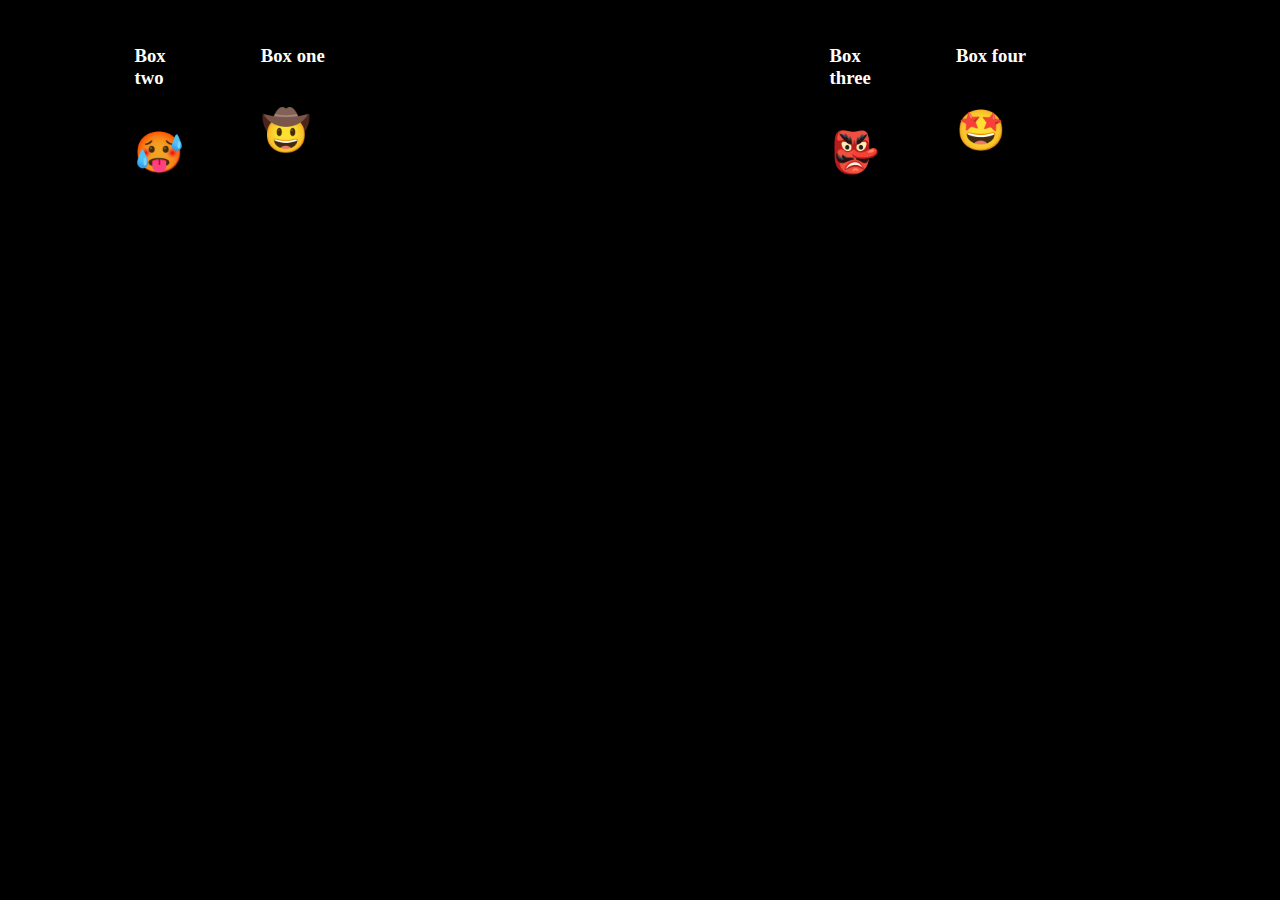
<file: HTML/index.html>
<!DOCTYPE html>
<html>
    <head>

        <meta charset="UTF-8">
        <title>MA PAGE</title>
        <link rel="stylesheet" href="styles.css">
    </head>
    <header>
        <!--
           <div class="animation"></div>
            <div class="presidents"></div>
        -->
       
    </header>
    <br>

    <body>

    
        <div class="majeur">
                <div class="box1">
                    <h3>Box one</h3>
                    <p style="font-size: 40px;">🤠</p>
                </div>
                <div class="box2">
                    <h3>Box two</h3>
                    <p style="font-size: 40px;">🥵</p>
                </div>
                <div class="box3">
                    <h3>Box three</h3>
                    <p style="font-size: 40px;">👺</p>
                </div>
                <div class="box4">
                    <h3>Box four</h3>
                    <p style="font-size: 40px;">🤩</p>
                    <!--

                    
                </div>
                <div class="box5">
                    <h3>Box five</h3>
                    <p style="font-size: 40px;">🤩</p>
                </div>
                <div class="box6">
                    <h3>Box six</h3>
                    <p style="font-size: 40px;">🤩</p>
                </div>
                <div class="box7">
                    <h3>Box seven</h3>
                    <p style="font-size: 40px;">🤩</p>
                </div>
                <div class="box8">
                    <h3>Box eight</h3>
                    <p style="font-size: 40px;">🤩</p>
                </div>
                <div class="box9">
                    <h3>Box nine</h3>
                    <p style="font-size: 40px;">👺</p>
                </div>
                <div class="box10">
                    <h3>Box ten</h3>
                    <p style="font-size: 40px;">👺</p>
                </div>
                <div class="box11">
                    <h3>Box eleven</h3>
                    <p style="font-size: 40px;">👺</p>
                </div>
                <div class="box12">
                    <h3>Box twelve</h3>
                    <p style="font-size: 40px;">👺</p>
                </div>-->
        </div>
        

     <!--
    <div class="transition"></div>
    <br>    

    <div class="conteneur">
        <div class="contenu"></div>

    </div>
   
   
    

   
   

   
    <div class="logo">
        <img src="senegindia.jpg" alt="erreur img">

    </div>
    
    <div class="tt">
        <h2>hfgjgldlkg</h2>
        <h2>oppoioiooooo</h2>

    </div>
    

    
    
   
        <h1>PROGRAMME</h1>
        <br>
        <div class="div1">
            Le développement Web est le travail impliqué dans le développement d'un site Web pour Internet ou un intranet. 
            Le développement Web peut aller du développement d'une simple page statique 
            de texte brut à des applications Web complexes, des entreprises électroniques 
            et des services de réseaux sociaux
            Le développeur web s’occupe de la réalisation de l’ensemble des fonctionnalités techniques d’un site Internet ou d’une application web. 
            En fonction des exigences présentées dans un cahier des charges précis, ce spécialiste analyse les besoins et définit la solution technique adaptée.
            Il développe ensuite les fonctionnalités du site ou de l’application web en rédigeant des lignes de code. 
            La polyvalence, l’autonomie, la capacité d’adaptation ainsi que le respect des délais figurent parmi les qualités de ce professionnel.
           
        </div>

        
        <div class="condiments"listes des recettes>
            <ul>
                <li><a href="#" target="_blank">piment</a></li>
                <li><a href="#" target="_blank">tomate</a></li>
                <li><a href="#">poivre</a></li>
                <li><a href="#">google</a></li>
            </ul>
        </div>
        <br>
        
       
        <div class="menu">
            <ul>
                <li><a href="#">CONTACT</a></li>
                <li><a href="#">A PROPOS</a></li>
                <li><a href="#">SERVICES</a></li>
                <li><a href="#">VILLA</a></li>
                
            </ul>

        </div>
        
        <div class="recettes">
            <ol>
                <li>melanger les comdimemts</li>
                <li>piler les condiments</li>
                <li>ajouter autres</li>  
            </ol>
        </div>
        <br>
         -->
        
    
         <!-- 
        <button type="submit" ><a href="https://senegindia.com/" target="_blank"><h1> BIENVENUE A SENEGINDIA</h1></a></button>
        <br>
        <nav>
        
            <a href="https://senegindia.com/" target="_blank">ACCUEIL</a>
            <a href="https://senegindia.com/a-propos/" target="blank">A PROPOS</a>
            <a href="#">SERVICES</a>
            <a href="#">ACTUALITES</a>
            
        </nav>
        <br>
        <form action="" method="post">
           
            <label for="nom">nom :</label>
            <input type="text" name="nom" placeholder="saisir le nom">
            <br>
            <label for="prenom">prenom :</label>
            <input type="text" name="prenom" placeholder="saisir le prenom">
            <br>
            <label for="age">age :</label>
            <input type="number" name="age" placeholderrezes="saisi l'age">

        </form>
        <br>
        <button type="submit" >envoyer</button>
        
        <br>
        <table>
            <tr>
                <th>pays</th>
                <th>capital</th>
            </tr>
            <tr>
                <td>guinee</td>
                <td>conakry</td>

            </tr>
            <tr>
                <td>senegal</td>
                <td>dakar</td>

            </tr>
            <tr>
                <td>mali</td>
                <td>bamako</td>

            </tr>
            <br>
        <button type="submit">FIN DE LISTE</button>
     

        </table>
    

        <div class="carre">
            <p>ceci cest du texte</p>
        </div>    

   <div class="div2">
        Le développeur web s’occupe de la réalisation de l’ensemble des fonctionnalités techniques d’un site Internet ou d’une application web. 
        En fonction des exigences présentées dans un cahier des charges précis, ce spécialiste analyse les besoins et définit la solution technique adaptée.
        Il développe ensuite les fonctionnalités du site ou de l’application web en rédigeant des lignes de code. 
        La polyvalence, l’autonomie, la capacité d’adaptation ainsi que le respect des délais figurent parmi les qualités de ce professionnel.            
    </div>
    -->     
        

    </body>

    <foot>

    </foot>
</html>
</file>
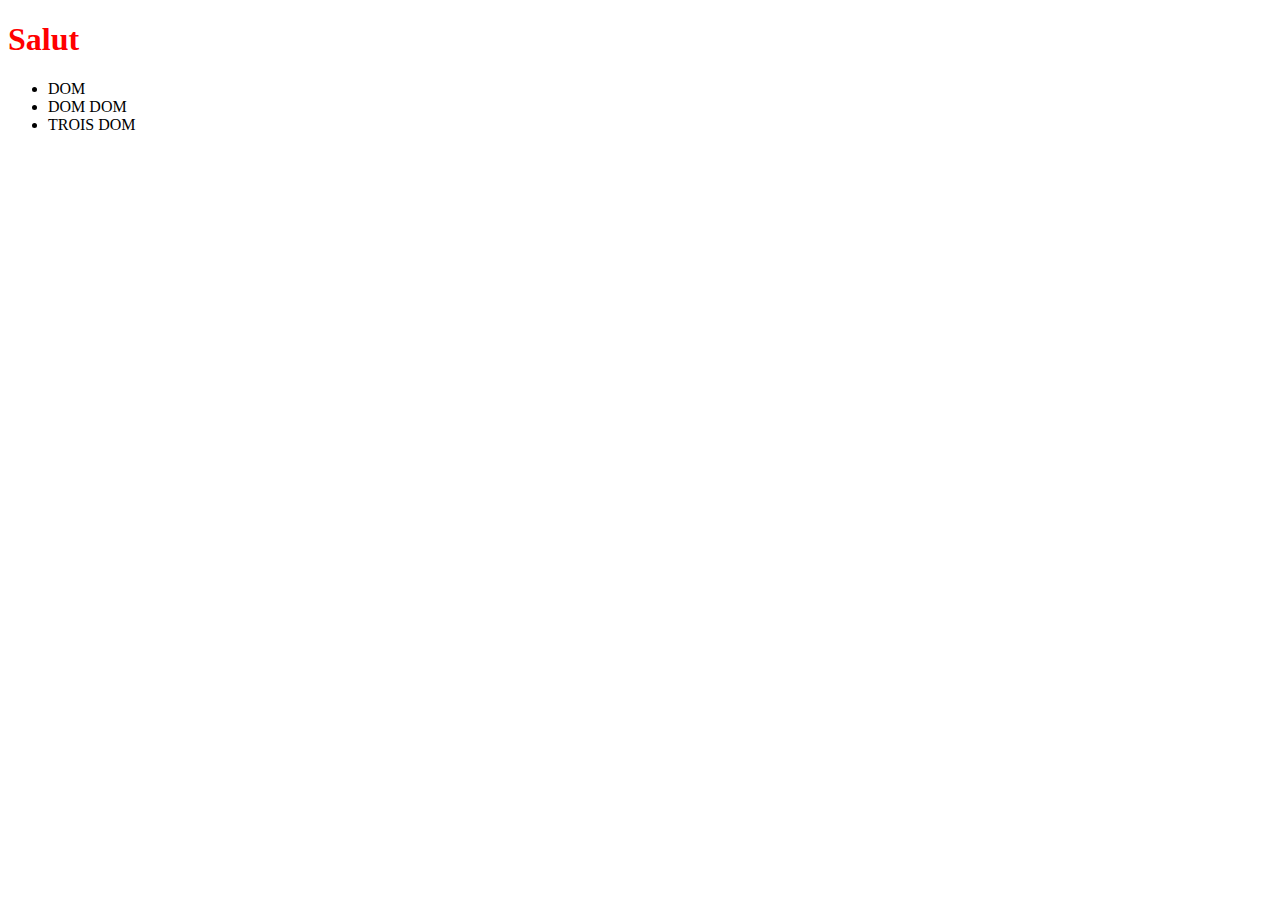
<file: JAVASCRIPT/index.html>
<!DOCTYPE html>
<html>
    <head>
        <title>JAVASCRIPT</title>
        <meta charset="UTF-8">
        <link rel="stylesheet" href="styles.css">
        
    </head>
    <body>
        <h1 id="tt">Salut</h1>
        <ul>
            <li class="li">DOM</li>
            <li class="li">DOM DOM</li>
            <li class="li">TROIS DOM</li>
        </ul>


     <script src="index.js"></script>   
    </body>
</html>
</file>
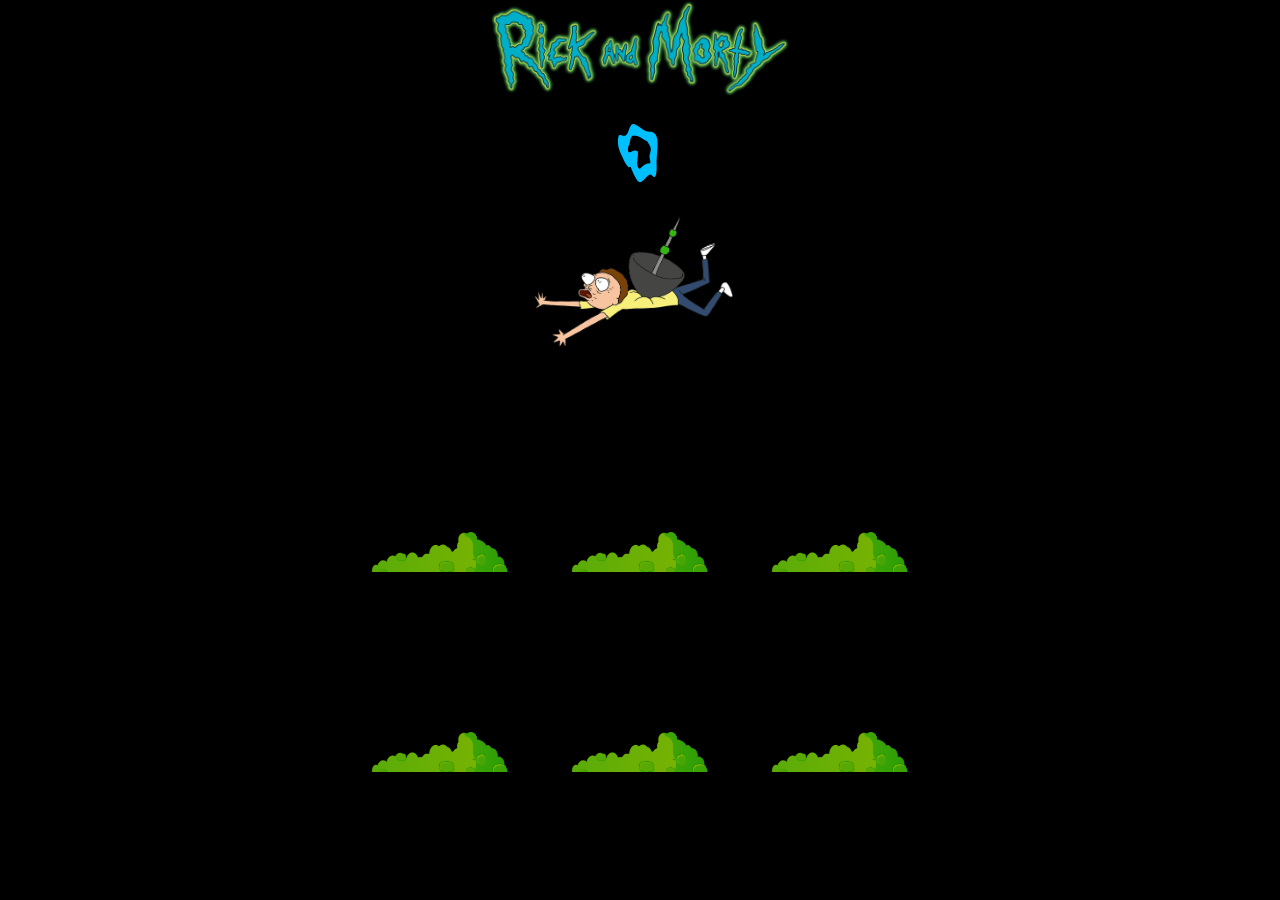
<file: JEU JAVASCRIPT/index.html>
<!DOCTYPE html>
<html>

<head>
    <title>Whack A Mole!</title>
    <meta charset="utf-8">
    <link href='https://fonts.googleapis.com/css?family=Amatic+SC:400,700' rel='stylesheet' type='text/css'>
    <link rel="stylesheet" href="style.css">
</head>

<body>
    <div class="img" style="text-align: center;">
        <img src="Rick_and_Morty_logo.png" width="300px"><br>
        <span class="score">0</span>
    </div>
    <div class="play-img" style="text-align: center;">
        <a><img src="rick_pics/morty.png" style="width: 200px;margin-bottom: -50px;" id="morty-play"></a><br>
        <a id="demo1" style="color: white;font-size: 40px;"></a>
        <a id="demo2" style="color: white;font-size: 40px;"></a>
        <a id="demo3" style="color: white;font-size: 40px;"></a>
    </div>

    <div class="game">
        <div class="hole hole1">
            <div class="head"></div>
        </div>
        <div class="hole hole2">
            <div class="head"></div>
        </div>
        <div class="hole hole3">
            <div class="head"></div>
        </div>
        <div class="hole hole4">
            <div class="head"></div>
        </div>
        <div class="hole hole5">
            <div class="head"></div>
        </div>
        <div class="hole hole6">
            <div class="head"></div>
        </div>
    </div>
    <script src="https://ajax.googleapis.com/ajax/libs/jquery/3.4.1/jquery.min.js"></script>
    <script src="index.js"></script>
</body>

</html>
</file>
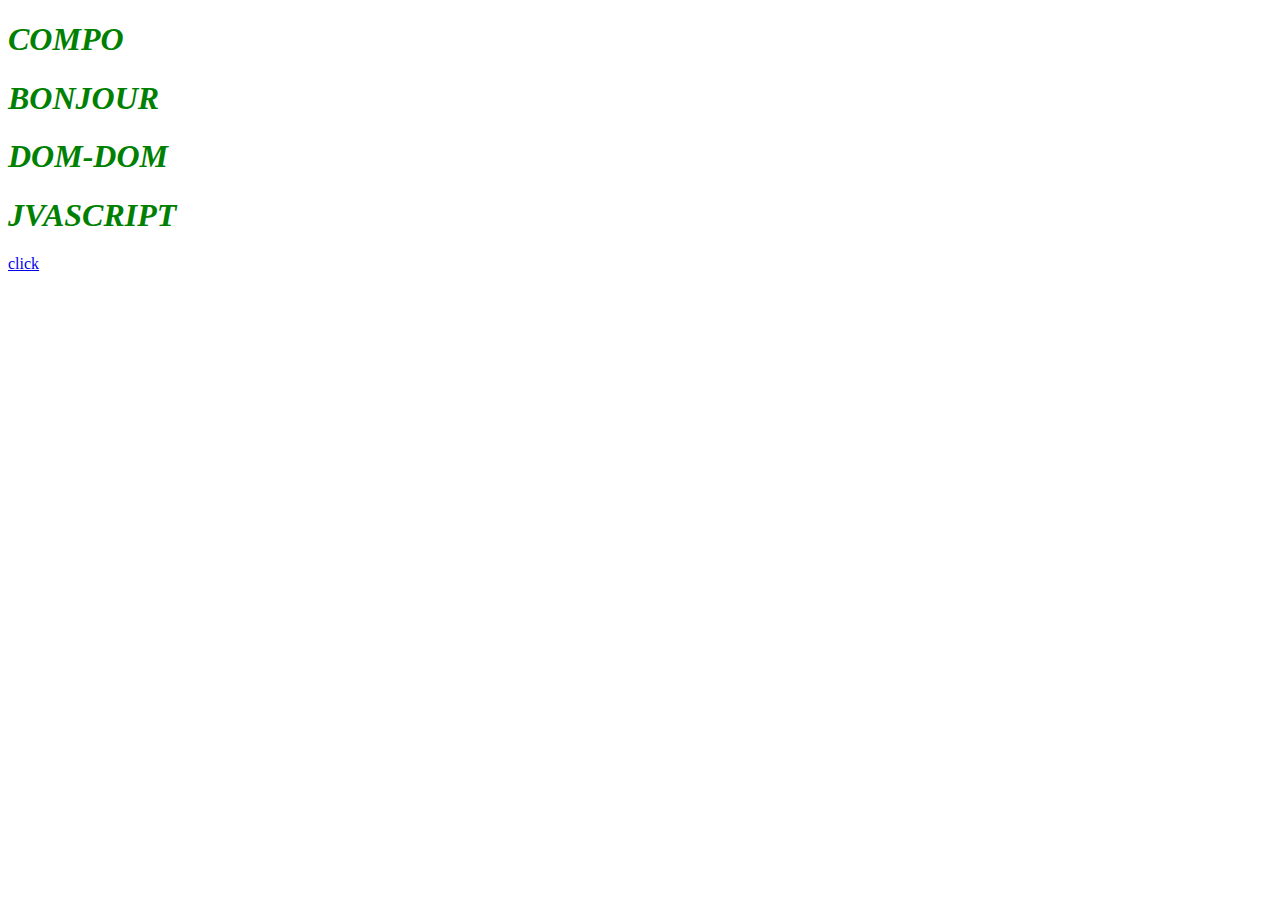
<file: JQUERY/index.html>
<!DOCTYPE html>

<head> 
    <title>JQEURY</title>
    <meta charset="utf-8">
    <link rel="stylesheet" href="styles.css">

</head>

<body>

    <h1 class="hh">BONJOUR</h1>
    <h1>BONJOUR</h1>
    <h1>DOM-DOM</h1>
    <h1 class="hh2">JVASCRIPT</h1>
    <a href="https://www.google.com/" target="_blank">click</a>
    

<script src="https://ajax.googleapis.com/ajax/libs/jquery/3.6.1/jquery.min.js"></script>
<script src="index.js"></script>    
</body>

</html>
</file>
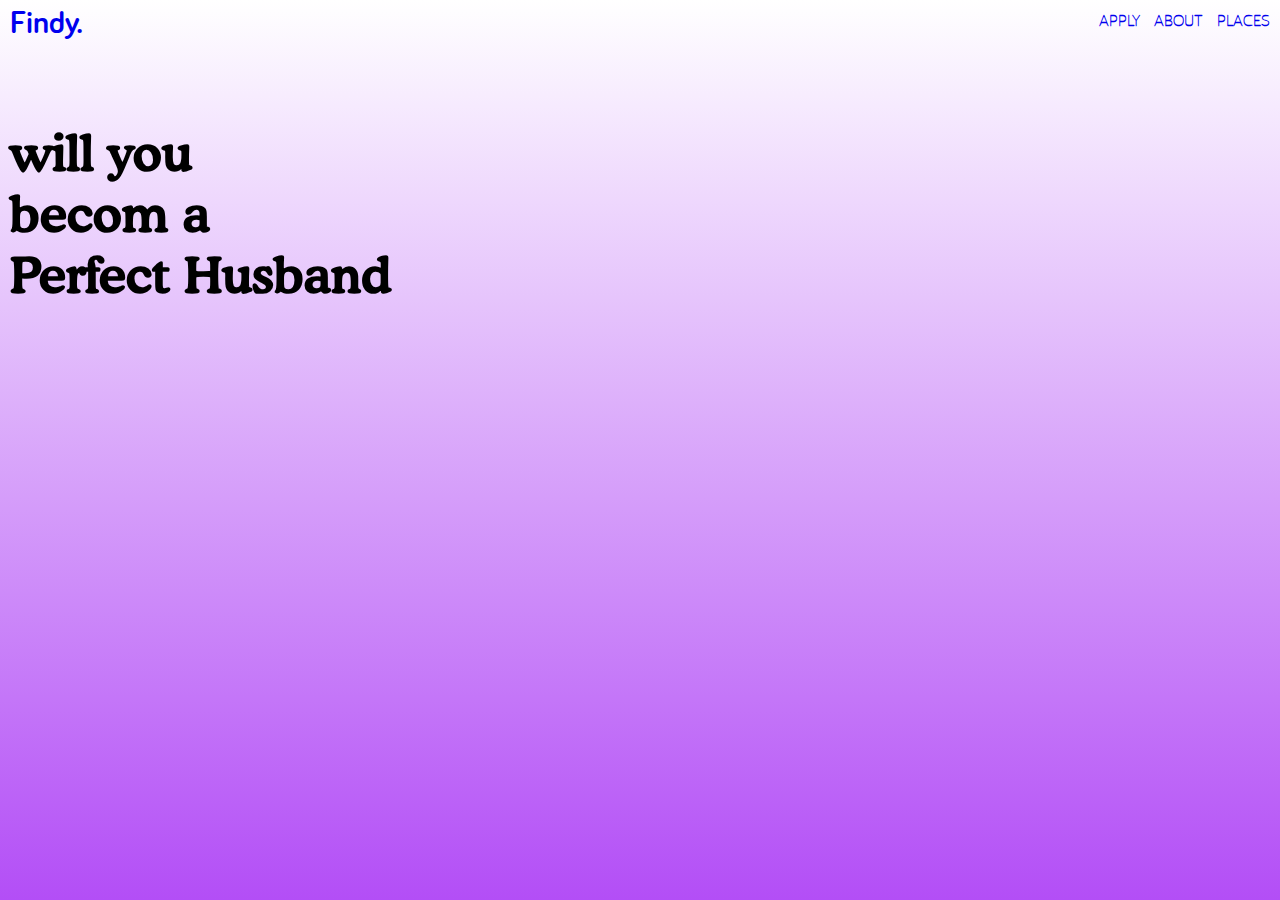
<file: PROJET-HTML-CSS/site.html>
<!DOCTYPE html>
<html>
  <head>
    <title>SITE INTERNET</title>
    <meta name="viewport" content="width=device-width, initial-scale=1" />
    <meta charset="utf-8" />
    <link rel="stylesheet" href="styles.css" />
  </head>

  <body>
    <header>
      <h1><a href="site.html">Findy.</a></h1>
      <nav>
        <ul>
          <li>
            <a href="#"><strong>APPLY</strong></a>
          </li>
          <li>
            <a href="#"><strong>ABOUT</strong></a>
          </li>
          <li>
            <a href="#"><strong>PLACES</strong> </a>
          </li>
        </ul>
      </nav>
    </header>

    <main>
      <h2>will you<br />becom a<br />Perfect Husband</h2>
    </main>
  </body>
</html>
</file>
<file: HTML/styles.css>
body{
    background-color: black;
    color: white;
}

.majeur{
    display: flex;
    flex-direction: row;
    justify-content: space-evenly;
    flex-wrap: wrap;

}

.majeur div{
    width: 5%;
    height: 20px;
    
}

.box1{
    order: 2;
    flex-basis: 40%;
   
}
.box2{
    order: 1;
}
.box3{
    order: 3;
}
.box4{
    order: 4;
    flex-basis: 20%;
}
.presidents{
    background-image: url(guinee/presidents.jfif);
    width:225px;
    height: 225px;
    animation-name: presi;
    animation-duration: 100s;
    animation-delay: 3s;
    
    
}



@keyframes presi{
    0%{
        background-image: url(guinee/sekou.jfif);
    }
    16%{
        background-image: url(guinee/conte.jfif);
    }
    32%{
        background-image: url(guinee/dadis.jfif);
    }
    48%{
        background-image: url(guinee/konate.jfif);
    }
    64%{
        background-image: url(guinee/alpha.jpg);
        
    }    
    80%{
        background-image: url(guinee/doumbouya.jfif);
    }    
}


.animation{
    background-color: black;
    width: 300px;
    height: 200px;
    float: right;
    animation-name: changer;
    animation-duration: 3s;
    animation-delay: 0s;
    animation-iteration-count: 3;
    
}
@keyframes changer{
    0%{
        background-color:black;
    }

    100%{
        background-color: aqua;
    }
}


button:hover{
 background-image: url(image1.jpg);

}

.transition{
    background-image: url(image1.jpg);
    width: 800px;
    height: 499px;
    transition: all 1s ease-in-out 2s;   
}

.transition:hover{
    background-image: url(senegindia.jpg);
    width: 1024px;
    height: 1024px;
}
h1{
    color: blue;
    text-align: center;
}
.carre{
    background-color: burlywood;
    color: blue;
    width: 200px;
    height: 200px;
    border: solid brown;
    text-align: center;
    border-radius: 20px;
    
}


img{
    width: 10%;
    display: inline;
    float: right;
    clear: both;
   
}



@font-face {
    font-family:margin;
   src: url(font/Margin\ DEMO.otf);
}
.recettes{
    font-family: margin;
    font-weight: bold;
    font-style: italic;
    font-size: 2rem;
    text-transform: uppercase; 
}

.condiments ul li a{
    text-decoration: none;
    list-style: none;
    display: inline-block;
}

.condiments ul li a:visited{
    color: black;
}

.condiments ul li a:hover{
    color: blue;
}

.div1{
    width: 400px;
    height: 150px;
    background-color: orange;
    overflow: scroll;
    padding: 2%;
    
    
}

.div2{
    width: 200px;
    height: 100px;
    background-color: green;
    overflow: auto;
    padding: 2%;
}

.tt{
    clear: both;
    
}

.menu ul li {
    list-style: none;
    display: inline-block;
    font-weight: bold;
    margin-right: 5%;
    
}

.menu ul li a:visited{
    
    color: blue;

    
}
.menu ul li a:hover{
    color: red;
}


.conteneur{
    position: relative;
    background-color: green;
    width: 450px;
    height: 250px;

}

.contenu{
    position: absolute;
    top:50%;
    left: 50%;
    transform: translate(-50%, -50%);
    background-color: red;
    width: 200px;
    height: 100px;
}
</file>
<file: JAVASCRIPT/styles.css>
h1{
    color: red;
}
</file>
<file: JEU JAVASCRIPT/style.css>
@font-face{
    font-family:"Jungle";
    src:url("dancing_jungle/DANCING JUNGLE.ttf")
}
@font-face{
    font-family:"Sch";
    src:url("rick_font/schw.ttf")
}

*{
    position: inherit;
}

html {
	box-sizing: border-box;
	font-size: 10px;
	background-color: black;
}


body {
	padding: 0;
	margin: 0;
	font-family: Sch;
}


.score {
    margin-top: 50px;
	color: deepskyblue;
	padding: 0 3rem;
	border-radius: 1rem;
    font-size: 80px;
}
#morty-play:hover{
    opacity: 0.5;
}
.play-img a {
    margin-right: 15px;
}

.game {
	width: 600px;
	height: 400px;
	display: flex;
	flex-wrap: wrap;
	margin: 0 auto;
}

.hole {
	flex: 1 0 33.33%;
	overflow: hidden;
	position: relative;
}

.hole:after {
	display: block;
	background: url("rick_pics/ricky.png") bottom center no-repeat;
	background-size: contain;
	content: "";
	width: 100%;
	height: 70px;
	position: absolute;
	z-index: 2;
	bottom: -30px;
}

.head {
	background: url("rick_pics/rick.png") bottom center no-repeat;
	background-size: 60%;
	position: absolute;
	top: 100%;
	width: 100%;
	height: 100%;
	transition: all 0.4s;
}

.hole.up .head {
	top: 0;
}

button {
	display: block;
	margin: 1em auto;
	padding: 1em;
	border-radius: 25%;
	background-color: black;
	color: #fff;
	font-size: 2em;
	font-family: Jungle;
}
</file>
<file: JQUERY/styles.css>
h1{
    
}
</file>
<file: PROJET-HTML-CSS/styles.css>
@font-face{
    font-family:"Bariol";
    src:url("fonts/bariolbold.ttf");
}

@font-face{

    font-family: "Bariolthin";
    src: url("fonts/bariolthin1.ttf");
}

@font-face{
    font-family: "cooper";
    src: url("fonts/cooperm.ttf");

}

/* BODY */
body{
    background: linear-gradient(#ffffff, #b34ef6);
    min-height: 100vh;
}

*{
    padding: 0;
    margin: 0;
}

/* HEADER */
h1 {
    float: left;
    margin-left: 10px;
    clear: both;
    font-family: "Bariol";
    clear: both;
    
}
h1 a{
    text-decoration: none;
}

h1 a:visited{
    color: gray;
}
h1 a:hover{
    color:green;
  
}

nav {
    float: right;
    margin-top: 10px;
   
}
nav ul li{
    font-family: "Bariolthin";
    display: inline-block;
    margin-right: 10px;
    
}
nav ul li a{
    text-decoration: none;
}
nav ul li a:visited{
    color:gray;
}
nav ul li a:hover{
    color: green;
}

/* MAIN */

h2{
    clear: both;
    margin-left: 10px;
    padding-top: 80px;
    font-family: "cooper";
    font-size: 50px;
}
</file>
